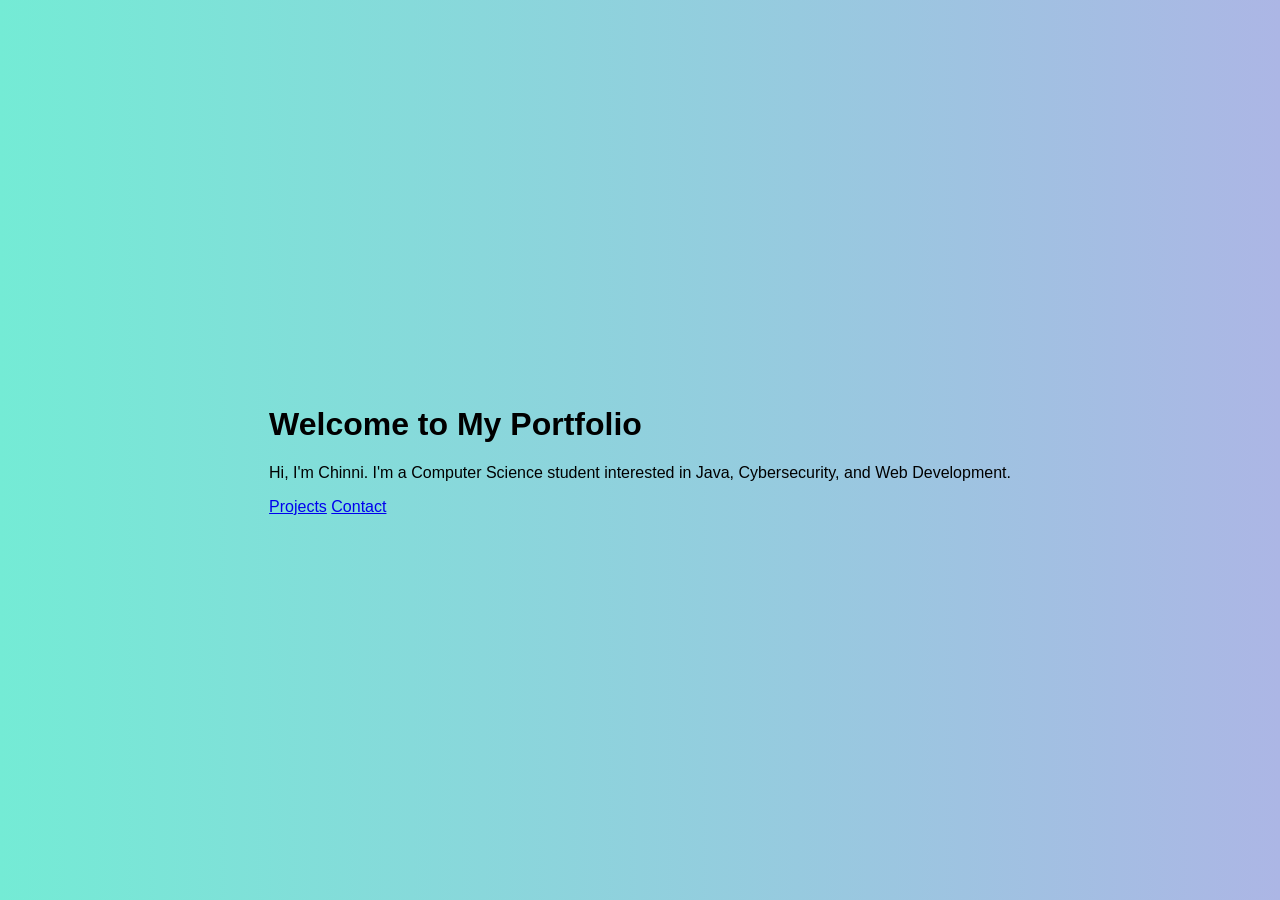
<file: index.html>
<!DOCTYPE html>
<html>
<head>
  <title>My Portfolio</title>
  <link rel="stylesheet" href="style.css">
</head>
<body>
  <div class="container">
    <h1>Welcome to My Portfolio</h1>
    <p>Hi, I'm Chinni. I'm a Computer Science student interested in Java, Cybersecurity, and Web Development.</p>
    <nav>
      <a href="projects.html">Projects</a>
      <a href="contact.html">Contact</a>
    </nav>
  </div>
</body>

</html>
</file>
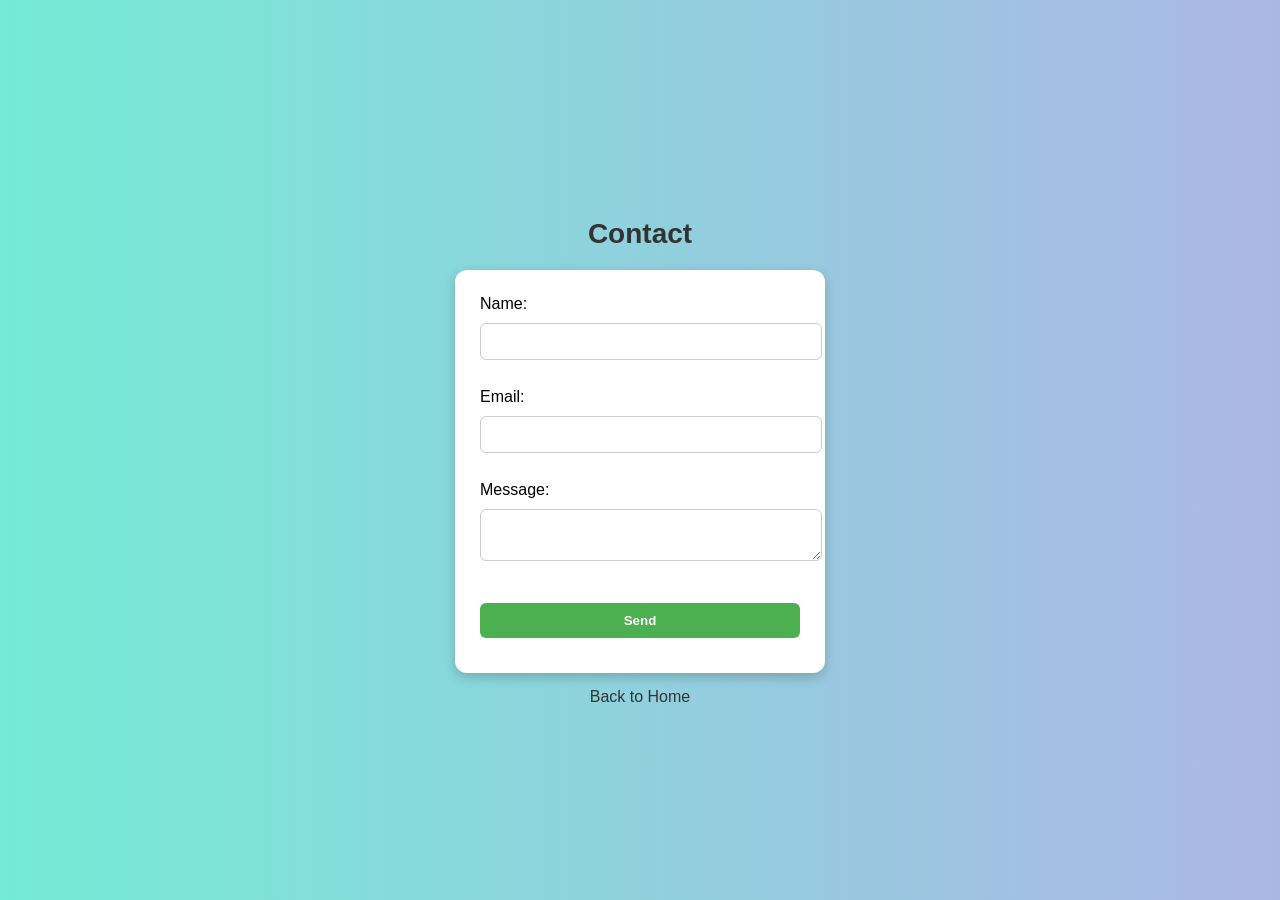
<file: contact.html>
<!DOCTYPE html>
<html>
<head>
  <title>Contact </title>
  <link rel="stylesheet" href="style.css">
</head>
<body>
  
  <h2 class="heading">Contact </h2>

  
  <form onsubmit="return validateForm()">
    <label for="name">Name:</label>
    <input type="text" id="name"><br><br>

    <label for="email">Email:</label>
    <input type="email" id="email"><br><br>

    <label for="message">Message:</label>
    <textarea id="message"></textarea><br><br>

    <input type="submit" value="Send">
  </form>

 
  <a href="index.html" class="back-link">Back to Home</a>

  <script src="script.js"></script>
</body>
</html>
</file>
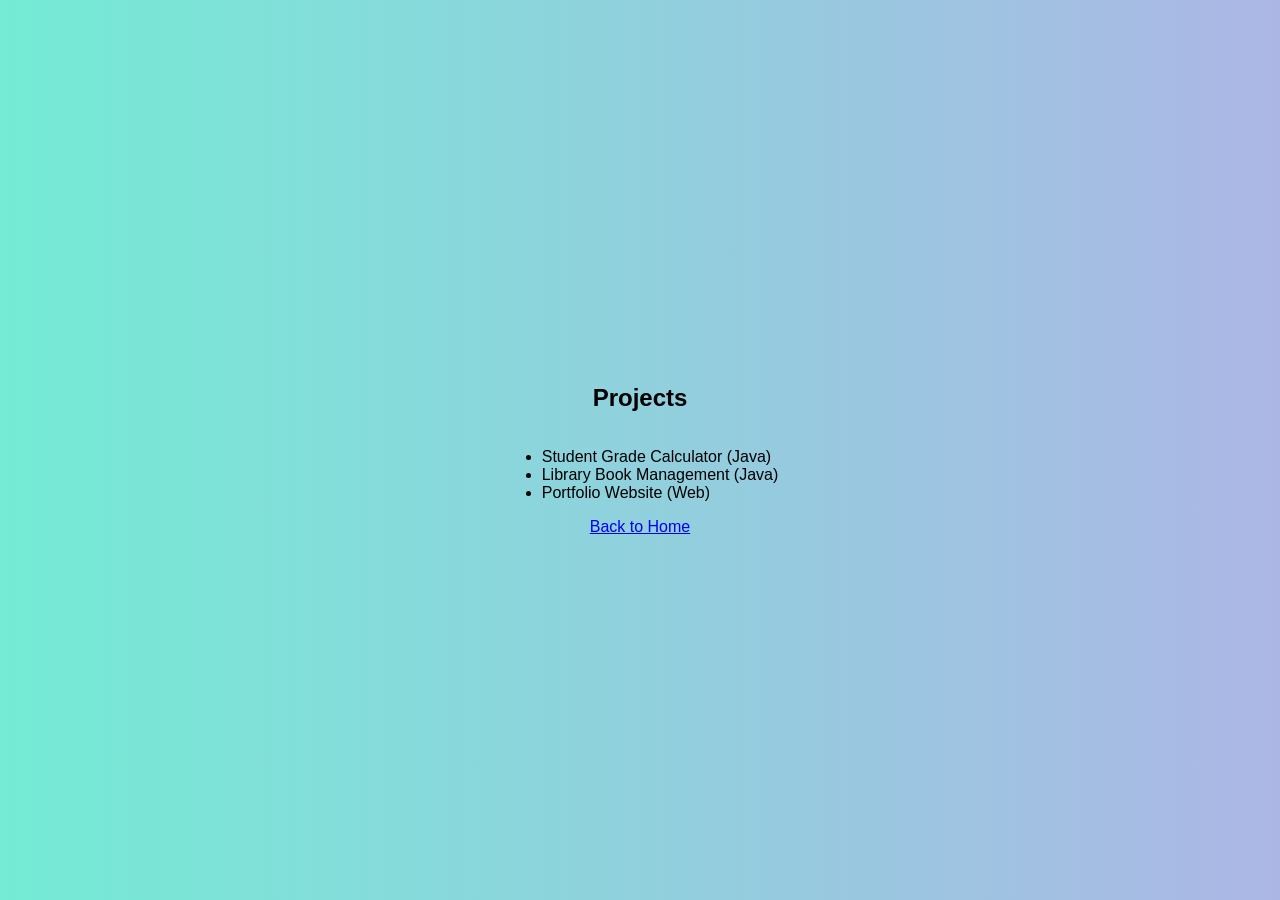
<file: projects.html>
<!DOCTYPE html>
<html>
<head>
  <title>My Projects</title>
  <link rel="stylesheet" href="style.css">
</head>
<body>
  <h2>Projects</h2>
  <ul>
    <li>Student Grade Calculator (Java)</li>
    <li>Library Book Management (Java)</li>
    <li>Portfolio Website (Web)</li>
  </ul>
  <a href="index.html">Back to Home</a>
</body>
</html>
</file>
<file: style.css>
/* body {
  font-family: 'Segoe UI', Arial, sans-serif;
  background: linear-gradient(to right, #74ebd5, #ACB6E5);
  height: 100vh;
  display: flex;
  flex-direction: column;
  justify-content: center;
  align-items: center;
  margin: 0;
}

.heading {
  font-size: 28px;
  font-weight: bold;
  margin-bottom: 20px;
  color: #333;
}

form {
  background: white;
  padding: 25px;
  border-radius: 12px;
  box-shadow: 0px 4px 12px rgba(0,0,0,0.2);
  width: 320px;
}

input, textarea {
  width: 100%;
  padding: 10px;
  margin: 10px 0;
  border: 1px solid #ccc;
  border-radius: 6px;
}

input[type="submit"] {
  background: #4CAF50;
  color: white;
  border: none;
  cursor: pointer;
  font-weight: bold;
  transition: 0.3s;
}

input[type="submit"]:hover {
  background: #45a049;
}

.back-link {
  margin-top: 15px;
  color: #333;
  text-decoration: none;
}

.back-link:hover {
  color: #4CAF50;
} */


body {
  font-family: 'Segoe UI', Arial, sans-serif;
  background: linear-gradient(to right, #74ebd5, #ACB6E5);
  height: 100vh;
  display: flex;
  flex-direction: column;
  justify-content: center;
  align-items: center;
  margin: 0;
}

.heading {
  font-size: 28px;
  font-weight: bold;
  margin-bottom: 20px;
  color: #333;
}

form {
  background: white;
  padding: 25px;
  border-radius: 12px;
  box-shadow: 0px 4px 12px rgba(0,0,0,0.2);
  width: 320px;
}

input, textarea {
  width: 100%;
  padding: 10px;
  margin: 10px 0;
  border: 1px solid #ccc;
  border-radius: 6px;
}

input[type="submit"] {
  background: #4CAF50;
  color: white;
  border: none;
  cursor: pointer;
  font-weight: bold;
  transition: 0.3s;
}

input[type="submit"]:hover {
  background: #45a049;
}

.back-link {
  margin-top: 15px;
  color: #333;
  text-decoration: none;
}

.back-link:hover {
  color: #4CAF50;
}
</file>
